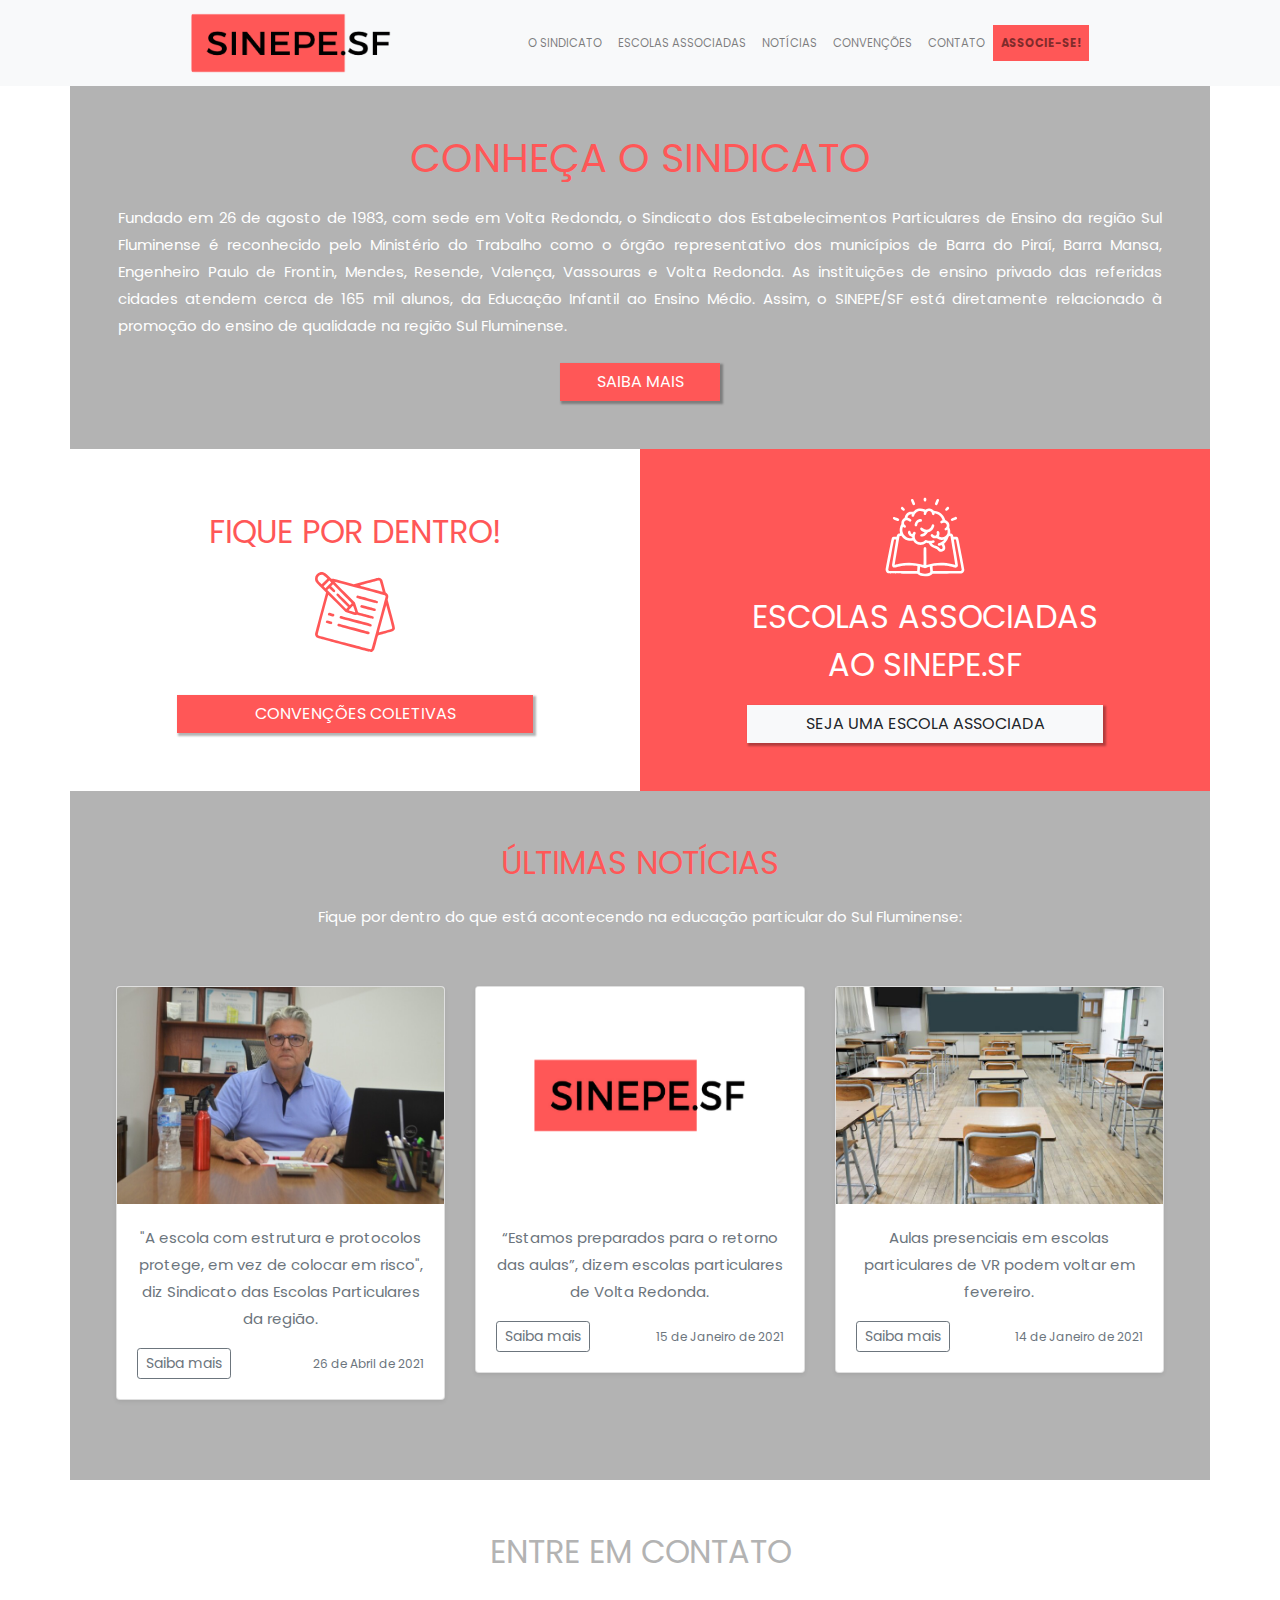
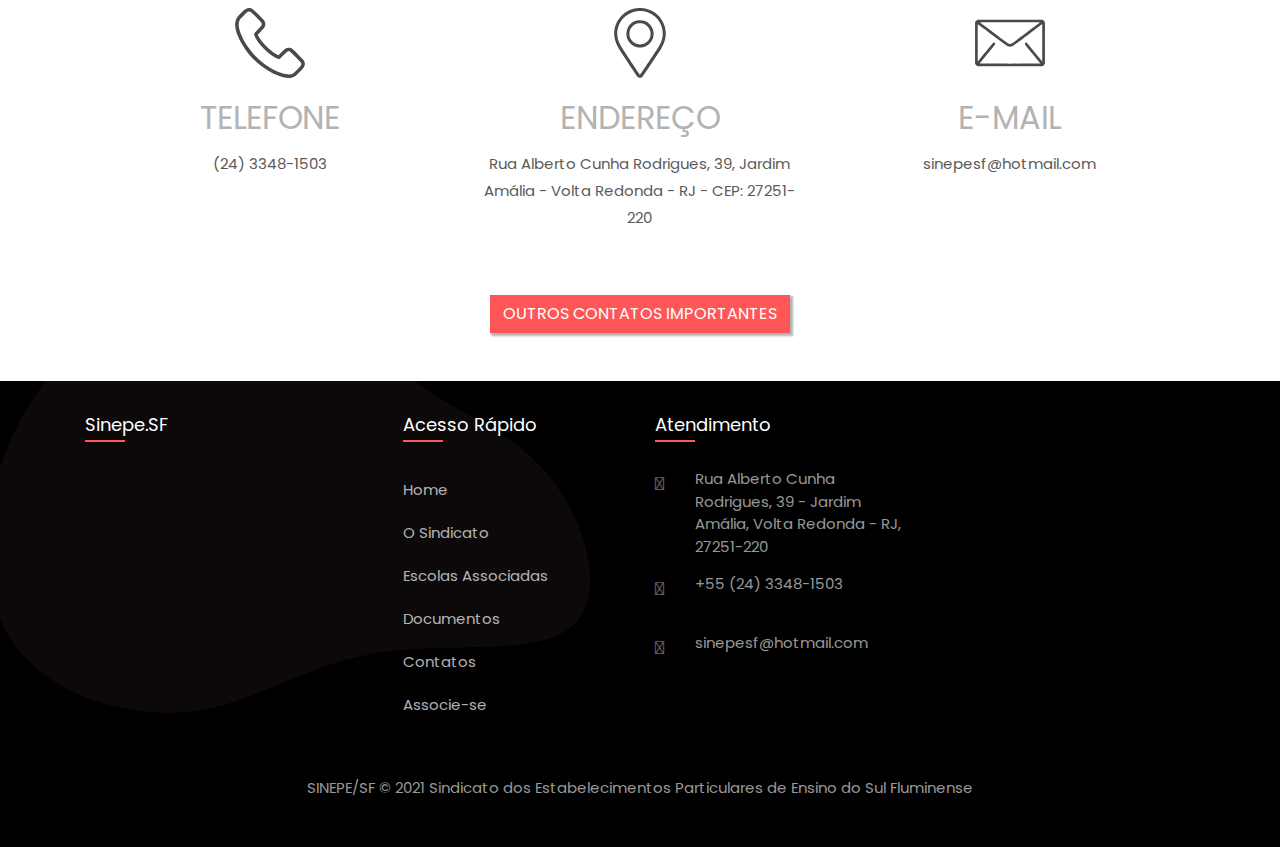
<file: index.html>
<!doctype html>
<html lang="pt-br">
  <head>
  	  	<title>SINEPE/SF</title>
    <meta charset="utf-8">
    <meta name="viewport" content="width=device-width, initial-scale=1">
    <meta name="description" content="O Sindicato das Escolas Particulares do Sul Fluminense é reconhecido como o orgão representativo de mais de 35 estabelecimentos de ensino privado de 7 municípios do Sul do Estado do Rio de Janeiro.">
    <meta name="keywords" content="educação, escolas, SINEPE, sinepe, Sinepe, SINEPE.SF, sinepe.sf, Sinepe.SF, ensino, educação infantil, ensino fundamental">
    <meta name="author" content="Caio Cesar R Luciano">

    <link href="https://fonts.googleapis.com/css?family=Poppins:300,400,500,600,700,800,900" rel="stylesheet">
	
    <link rel="canonical" href="http://sinepesf.org.br/">

      
    <style>
        .bd-placeholder-img {
            font-size: 1.125rem;
            text-anchor: middle;
            -webkit-user-select: none;
            -moz-user-select: none;
            user-select: none;
        }

        @media (min-width: 768px) {
            .bd-placeholder-img-lg {
                font-size: 3.5rem;
            }
        }
    </style>
    <!-- Bootstrap core CSS -->
    <link href="css/bootstrap.min.css" rel="stylesheet">  
      
    <link rel="stylesheet" href="css/ionicons.min.css">
    <link rel="stylesheet" href="css/style.css">
    <link href="css/custom-css/carousel.css" rel="stylesheet">
    <link href="css/custom-css/home.css" rel="stylesheet">
    <link href="css/custom-css/footer_custom.css" rel="stylesheet">
    <meta name="google-site-verification" content="BMSPm5kk-Na5gK4h_Qe-4QIUGyAS0gN2aYkPuoqolfs" />
</head>

<body>

   <header>
        
            <nav class="navbar navbar-expand-xl navbar-light bg-light fixed-top">
              <div class="container-fluid">
                <a class="w-25 fs-2 px-5 navbar-brand" href="index.html"><img src="images/SI%20NE%20P.png" class="rounded float-start" alt="..."height="60" width="200"></a>
                <button class="navbar-toggler" type="button" data-bs-toggle="collapse" data-bs-target="#navbarNav" aria-controls="navbarNav" aria-expanded="false" aria-label="Toggle navigation">
                  <span class="navbar-toggler-icon"></span>
                </button>
                <div class="px-5 justify-content-end collapse navbar-collapse" id="navbarNav">
                  <ul class="navbar-nav">
                    <li class="nav-item">
                      <a class="nav-link" aria-current="page" href="o_sindicato.html">O sindicato</a>
                    </li>
                    <li class="nav-item">
                      <a class="nav-link" href="esc_associadas.html">Escolas Associadas</a>
                    </li>
                    <li class="nav-item">
                      <a class="nav-link" href="noticias.html">Notícias</a>
                    </li>
                    <li class="nav-item">
                      <a class="nav-link" href="downloads.html">Convenções</a>
                    </li>
                    <li class="nav-item">
                      <a class="nav-link" href="contatos.html">Contato</a>
                    </li>
                    <li class="nav-item">
                      <a id="button_associe-se" class="nav-link" href="https://forms.gle/aj1Wr51rXu9fs8bh8">Associe-se!</a>
                    </li>
                  </ul>
                </div>
              </div>
            </nav>
       
    </header>

    <main>
        
        <section class="cont">
            <div class="py-5 text-center container conheca">
                <div class="row">
                    <div class="px-5 col align-self-center">
                        <h1>Conheça o sindicato</h1>
                        <p class="py-2">Fundado em 26 de agosto de 1983, com sede em Volta Redonda, o Sindicato dos Estabelecimentos Particulares de Ensino da região Sul Fluminense é reconhecido pelo Ministério do Trabalho como o órgão representativo dos municípios de Barra do Piraí, Barra Mansa, Engenheiro Paulo de Frontin, Mendes, Resende, Valença, Vassouras e Volta Redonda. As instituições de ensino privado das referidas cidades atendem cerca de 165 mil alunos, da Educação Infantil ao Ensino Médio. Assim, o SINEPE/SF está diretamente relacionado à promoção do ensino de qualidade na região Sul Fluminense.</p>
                        <a href="o_sindicato.html"><button type="button" class="d-grid gap-2 col-sm-3 col-5 mx-auto button btn btn-light" id="botao_conheca">Saiba mais</button></a>
                    </div>
                </div>
            </div>
        </section>
        
        <section>
            <div class="container">
                <div class="row justify-content-center">
                    <div class="px-5 py-5 text-center fique_por_dentro col align-self-center">
                        <h2>Fique por dentro!</h2>
                        <p></p>
                        <div class="row gx-1">
                            <div class="col">
                                <a href="downloads.html"><img src="images/notes.svg" height="80" width="80"></a>
                            </div>
                        </div>
                        <br>
                        <p></p>
                        <a href="downloads.html"><button type="button" class="d-grid gap-2 col-sm-9 col-9 mx-auto button btn btn-light" id="botao_convencoes">Convenções Coletivas</button></a>
                    </div>
                    <div class="px-5 py-5 text-center esc_associadas col align-self-center text-center">
                        <img src="images/book.svg" height="80" width="80">
                        <p></p>
                        <h2 class="px-5">Escolas associadas ao Sinepe.SF</h2>
                        <p></p>
                        <a href="https://forms.gle/aj1Wr51rXu9fs8bh8"><button type="button" class="d-grid gap-2 col-sm-9 col-9 mx-auto button btn btn-light" id="botao_seja_assossiado">Seja uma escola associada</button></a>
                    </div>
                </div>
            </div>
        </section>
            
        <section class="noticias">
           
            <div class="container ult_noticias album py-5">
                
                <div class="row">
                    <div class="text-center col align-self-center">
                        <h2>Últimas notícias</h2>
                        <p class="py-2">Fique por dentro do que está acontecendo na educação particular do Sul Fluminense:</p>
                    </div>
                </div>
                <div class="py-4 container">

                  <div class="px-3 row row-cols-1 row-cols-sm-2 row-cols-md-3 g-3">
                    <div class="py-2 col-md-4">
                  <div class="card shadow-sm">
                    <img class="card-img-top" src="images/noticias/noticia_08_escola_com_estrutura.jpeg" wight="389" height="217">
            
                    <div class="card-body">
                      <p class="text-center card-text" style="color: #6c757d">"A escola com estrutura e
                        protocolos protege, em vez de
                        colocar em risco", diz Sindicato das
                        Escolas Particulares da região.</p>
                      <div class="d-flex justify-content-between align-items-center">
                        <div class="btn-group">
                            <a href="https://diariodovale.com.br/cidade/a-escola-com-estrutura-e-protocolos-protege-em-vez-de-colocar-em-risco-diz-sindicato-das-escolas-particulares-da-regiao/"  target="_blank"><button type="button" class="btn btn-sm btn-outline-secondary">Saiba mais</button></a>
                          
                        </div>
                        <small class="text-muted">26 de Abril de 2021</small>
                      </div>
                    </div>
                  </div>
                </div>
                     <div class="py-2 col-md-4">
                  <div class="card shadow-sm">
                    <img class="card-img-top" src="images/thumbnail%20not%C3%ADcias%20SINEPE.png" wight="389" height="217">

                    <div class="card-body">
                      <p class="text-center card-text" style="color: #6c757d">“Estamos preparados para o retorno das aulas”, dizem escolas particulares de Volta Redonda.</p>
                      <div class="d-flex justify-content-between align-items-center">
                        <div class="btn-group">
                          <a href="https://tribunasf.com.br/estamos-preparados-para-o-retorno-das-aulas-dizem-escolas-particulares-de-vr/" target="_blank"><button type="button" class="btn btn-sm btn-outline-secondary">Saiba mais</button></a>
                        </div>
                        <small class="text-muted">15 de Janeiro de 2021</small>
                      </div>
                    </div>
                  </div>
                </div>
                    <div class="py-2 col-md-4">
                  <div class="card shadow-sm">
                     <img class="selected" src="images/noticias/noticia_06_aulas_presenciais.jpg" wight="389" height="217">

                    <div class="card-body">
                      <p class="text-center card-text" style="color: #6c757d">Aulas presenciais em escolas particulares de VR podem voltar em fevereiro.</p>
                      <div class="d-flex justify-content-between align-items-center">
                        <div class="btn-group">
                            <a href="https://www.informacidade.com.br/aulas-presenciais-em-escolas-particulares-de-vr-podem-voltar-em-fevereiro-2/"  target="_blank"><button type="button" class="btn btn-sm btn-outline-secondary">Saiba mais</button></a>
                        </div>
                        <small class="text-muted">14 de Janeiro de 2021</small>
                      </div>
                    </div>
                  </div>
                </div>
                </div>     
            </div>
                
            </div>
        </section>
        
        <section class="py-5 text-center contato container">
            <div>
                <div class="row">
                    <div class="col align-self-center">
                        <a name="contato">
                            <h2>Entre em contato</h2></a>
                    </div>
                </div>
            </div>
           <div class="container marketing">

    <!-- Three columns of text below the carousel -->
            <div class="py-4 contato row">
              <div class="col-lg-4">
                <img src="images/telephone.svg" height="70" width="70">
                <p></p>
                <h2>Telefone</h2>
                <p>(24) 3348-1503</p>
              </div><!-- /.col-lg-4 -->
              <div class="col-lg-4">
               <img src="images/pin.svg" height="70" width="70">
                  <p></p>
                <h2>Endereço</h2>
                <a href="https://goo.gl/maps/GYWwFY2nDdS2Eq5w6" style="color: #5a5a5a"><p>Rua Alberto Cunha Rodrigues, 39, Jardim Amália - Volta Redonda - RJ - CEP: 27251-220</p></a>
              </div><!-- /.col-lg-4 -->
              <div class="col-lg-4">
                <img src="images/mail.svg" height="70" width="70">
                  <p></p>
                <h2>E-mail</h2>
                <a href="mailto:sinepesf@hotmail.com" style="color: #5a5a5a"><p>sinepesf@hotmail.com</p></a>
              </div><!-- /.col-lg-4 -->
            </div><!-- /.row -->
            </div>

            <div class="button_others container">
                <div class="row">
                    <div class="d-grid gap-2 col-sm-6 col-8 mx-auto">
                         <a href="contatos.html"><button type="button" class="btn btn-danger" id="botao_outros_contatos">Outros contatos importantes</button></a>
                    </div>
                </div>
            </div>  
        </section>
        
    </main>
	<footer class="footer-01">
			<div class="container">
				<div class="row">
					<div class="col-md-6 col-lg-3 mb-4 mb-md-0">
						<h2 class="footer-heading">Sinepe.SF</h2>
					</div>
					
					<div class="col-md-6 col-lg-3 pl-lg-5 mb-4 mb-md-0">
						<h2 class="footer-heading">Acesso Rápido</h2>
						<ul class="list-unstyled">
                            <li><a href="index.html" class="py-2 d-block">Home</a></li>
                            <li><a href="o_sindicato.html" class="py-2 d-block">O Sindicato</a></li>
                            <li><a href="esc_associadas.html" class="py-2 d-block">Escolas Associadas</a></li>
                            <li><a href="downloads.html" class="py-2 d-block">Documentos</a></li>
                            <li><a href="contatos.html" class="py-2 d-block">Contatos</a></li>
                            <li><a href="associe-se.html" class="py-2 d-block">Associe-se</a></li>
                        </ul>
					</div>
					<div class="col-md-6 col-lg-3 mb-4 mb-md-0">
						<h2 class="footer-heading">Atendimento</h2>
				    <div class="block-23 mb-3">
                    <ul>
                        <li><span class="icon ion-ios-pin"></span><span class="text">Rua Alberto Cunha Rodrigues, 39 - Jardim Amália, Volta Redonda - RJ, 27251-220</span></li>
                        <li><a href="#"><span class="icon ion-ios-call"></span><span class="text">+55 (24) 3348-1503</span></a></li>
                        <li><span class="icon ion-ios-send"></span><span class="text">sinepesf@hotmail.com</span></li>
                    </ul>
                    </div>
					</div>
				</div>
                <div class="row mt-5">
                    <div class="col-md-12 text-center">

                        <p class="copyright"><!-- Link back to Colorlib can't be removed. Template is licensed under CC BY 3.0. -->
                        SINEPE/SF © 2021 Sindicato dos Estabelecimentos Particulares de Ensino do Sul
                        Fluminense
                        <!-- Link back to Colorlib can't be removed. Template is licensed under CC BY 3.0. --></p>
                    </div>
            </div>
        </div>
    </footer>
		

    <script src="js/bootstrap.bundle.min.js"></script>
  </body>
</html>
</file>
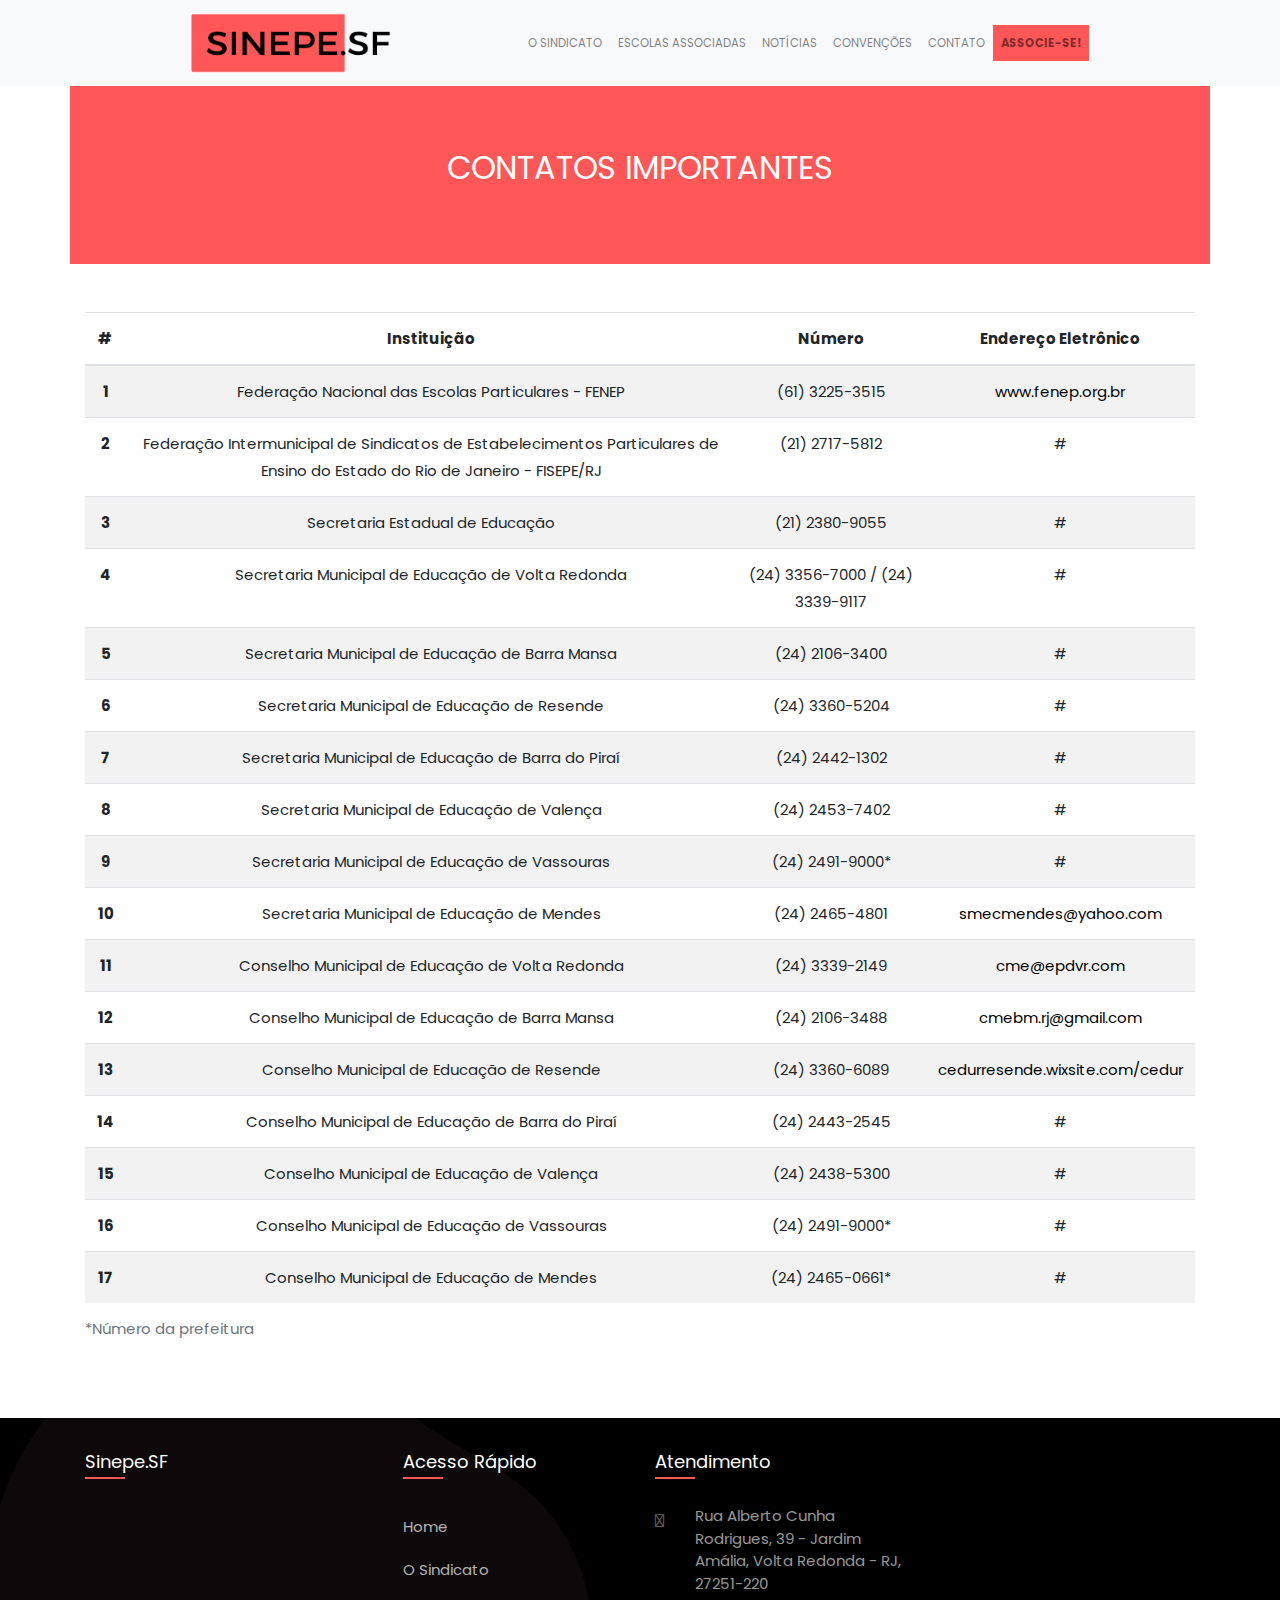
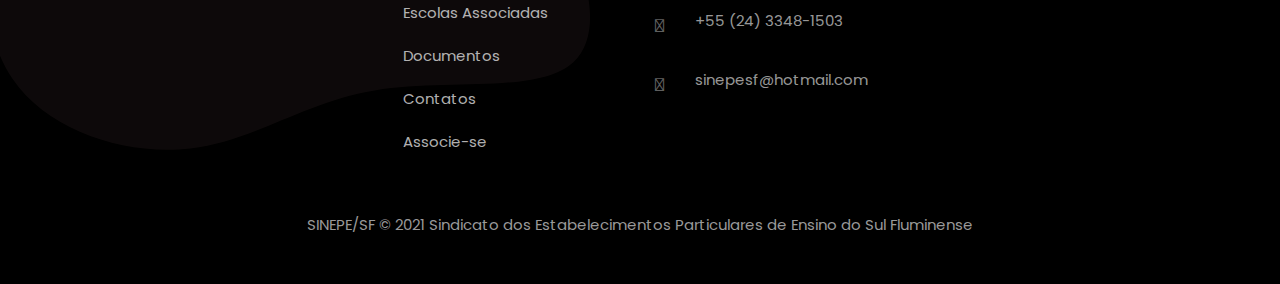
<file: contatos.html>
<!doctype html>
<html lang="en">
  <head>
  	<title>SINEPE/SF - Contatos</title>
    <meta charset="utf-8">
    <meta name="viewport" content="width=device-width, initial-scale=1">
    <meta name="description" content="O Sindicato das Escolas Particulares do Sul Fluminense é reconhecido como o orgão representativo de mais de 35 estabelecimentos de ensino privado de 7 municípios do Sul do Estado do Rio de Janeiro.">
    <meta name="keywords" content="educação, escolas, SINEPE, sinepe, Sinepe, SINEPE.SF, sinepe.sf, Sinepe.SF, ensino, educação infantil, ensino fundamental">
    <meta name="author" content="Caio Cesar R Luciano">

    <link href="https://fonts.googleapis.com/css?family=Poppins:300,400,500,600,700,800,900" rel="stylesheet">
	
    <link rel="canonical" href="http://sinepesf.org.br/">
      
    <style>
        .bd-placeholder-img {
            font-size: 1.125rem;
            text-anchor: middle;
            -webkit-user-select: none;
            -moz-user-select: none;
            user-select: none;
        }

        @media (min-width: 768px) {
            .bd-placeholder-img-lg {
                font-size: 3.5rem;
            }
        }
    </style>
    <!-- Bootstrap core CSS -->
    <link href="css/bootstrap.min.css" rel="stylesheet">  
      
    <link rel="stylesheet" href="css/ionicons.min.css">
    <link rel="stylesheet" href="css/style.css">
    <link href="css/custom-css/carousel.css" rel="stylesheet">
    <link href="css/custom-css/contatos.css" rel="stylesheet">
</head>

<body>

   <header>
        
            <nav class="navbar navbar-expand-xl navbar-light bg-light fixed-top">
              <div class="container-fluid">
                <a class="w-25 fs-2 px-5 navbar-brand" href="index.html"><img src="images/SI%20NE%20P.png" class="rounded float-start" alt="..."height="60" width="200"></a>
                <button class="navbar-toggler" type="button" data-bs-toggle="collapse" data-bs-target="#navbarNav" aria-controls="navbarNav" aria-expanded="false" aria-label="Toggle navigation">
                  <span class="navbar-toggler-icon"></span>
                </button>
                <div class="px-5 justify-content-end collapse navbar-collapse" id="navbarNav">
                  <ul class="navbar-nav">
                    <li class="nav-item">
                      <a class="nav-link" aria-current="page" href="o_sindicato.html">O sindicato</a>
                    </li>
                    <li class="nav-item">
                      <a class="nav-link" href="esc_associadas.html">Escolas Associadas</a>
                    </li>
                    <li class="nav-item">
                      <a class="nav-link" href="noticias.html">Notícias</a>
                    </li>
                    <li class="nav-item">
                      <a class="nav-link" href="downloads.html">Convenções</a>
                    </li>
                    <li class="nav-item">
                      <a class="nav-link" href="contatos.html">Contato</a>
                    </li>
                    <li class="nav-item">
                      <a id="button_associe-se" class="nav-link" href="https://forms.gle/aj1Wr51rXu9fs8bh8">Associe-se!</a>
                    </li>
                  </ul>
                </div>
              </div>
            </nav>
       
    </header>

    <main>
        <section class="cont">
            <div class="py-5 text-center contatos_importantes container">
                <div class="row">
                    <div class="col align-self-center">
                        <h2 class="py-3">Contatos Importantes</h2>
                    </div>
                </div>
            </div>
        </section>
        
        <section class="body_contatos">
            <div class="py-5 text-center info_contatos container">
                <div class="row">
                    <div class="col align-self-center table-responsive">
                        <table class="table table-striped table-hover">
                            <caption>*Número da prefeitura</caption>
                          <thead>
                            <tr>
                              <th scope="col">#</th>
                              <th scope="col">Instituição</th>
                              <th scope="col">Número</th>
                              <th scope="col">Endereço Eletrônico</th>
                            </tr>
                          </thead>
                          <tbody>
                            <tr>
                              <th scope="row">1</th>
                              <td>Federação Nacional das Escolas Particulares - FENEP</td>
                              <td>(61) 3225-3515</td>
                                <td><a href="https://www.fenep.org.br/" style="color: black">www.fenep.org.br</a></td>
                            </tr>
                            <tr>
                              <th scope="row">2</th>
                              <td>Federação Intermunicipal de Sindicatos de Estabelecimentos Particulares de Ensino do Estado do Rio de Janeiro - FISEPE/RJ</td>
                              <td>(21) 2717-5812</td>
                              <td>#</td>
                            </tr>
                            <tr>
                                <th scope="row">3</th>
                                <td>Secretaria Estadual de Educação</td>
                                <td>(21) 2380-9055</td>
                                <td>#</td>
                            </tr>
                              <tr>
                                <th scope="row">4</th>
                                <td>Secretaria Municipal de Educação de Volta Redonda</td>
                                <td>(24) 3356-7000 / (24) 3339-9117</td>
                                <td>#</td>
                            </tr>
                              <tr>
                                <th scope="row">5</th>
                                <td>Secretaria Municipal de Educação de Barra Mansa</td>
                                <td>(24) 2106-3400</td>
                                <td>#</td>
                            </tr>
                              <tr>
                                <th scope="row">6</th>
                                <td>Secretaria Municipal de Educação de Resende</td>
                                <td>(24) 3360-5204</td>
                                <td>#</td>
                            </tr>
                              <tr>
                                <th scope="row">7</th>
                                <td>Secretaria Municipal de Educação de Barra do Piraí</td>
                                <td>(24) 2442-1302</td>
                                <td>#</td>
                            </tr>
                              <tr>
                                <th scope="row">8</th>
                                <td>Secretaria Municipal de Educação de Valença</td>
                                <td>(24) 2453-7402</td>
                                <td>#</td>
                            </tr>
                              <tr>
                                <th scope="row">9</th>
                                <td>Secretaria Municipal de Educação de Vassouras</td>
                                <td>(24) 2491-9000*</td>
                                <td>#</td>
                            </tr>
                              <tr>
                                <th scope="row">10</th>
                                <td>Secretaria Municipal de Educação de Mendes</td>
                                <td>(24) 2465-4801</td>
                                <td><a href="mailto:smecmendes@yahoo.com" style="color: black">smecmendes@yahoo.com</a></td>
                            </tr>
                              <tr>
                                <th scope="row">11</th>
                                <td>Conselho Municipal de Educação de Volta Redonda</td>
                                <td>(24) 3339-2149</td>
                                <td><a href="mailto:cme@epdvr.com" style="color: black">cme@epdvr.com</a></td>
                            </tr>
                              <tr>
                                <th scope="row">12</th>
                                <td>Conselho Municipal de Educação de Barra Mansa</td>
                                <td>(24) 2106-3488</td>
                                <td><a href="mailto:cmebm.rj@gmail.com" style="color: black">cmebm.rj@gmail.com</a></td>
                            </tr>
                              <tr>
                                <th scope="row">13</th>
                                <td>Conselho Municipal de Educação de Resende</td>
                                <td>(24) 3360-6089</td>
                                  <td><a href="https://cedurresende.wixsite.com/cedur" style="color: black">cedurresende.wixsite.com/cedur</a></td>
                            </tr>
                              <tr>
                                <th scope="row">14</th>
                                <td>Conselho Municipal de Educação de Barra do Piraí</td>
                                <td>(24) 2443-2545</td>
                                <td>#</td>
                            </tr>
                              <tr>
                                <th scope="row">15</th>
                                <td>Conselho Municipal de Educação de Valença</td>
                                <td>(24) 2438-5300</td>
                                <td>#</td>
                            </tr>
                              <tr>
                                <th scope="row">16</th>
                                <td>Conselho Municipal de Educação de Vassouras</td>
                                <td>(24) 2491-9000*</td>
                                <td>#</td>
                            </tr>
                              <tr>
                                <th scope="row">17</th>
                                <td>Conselho Municipal de Educação de Mendes</td>
                                <td>(24) 2465-0661*</td>
                                <td>#</td>
                            </tr>
                          </tbody>
                        </table>
                    </div>
                </div>
            </div>
        </section>
    </main>
        
        
	<footer class="footer-01">
			<div class="container">
				<div class="row">
					<div class="col-md-6 col-lg-3 mb-4 mb-md-0">
						<h2 class="footer-heading">Sinepe.SF</h2>
					</div>
					
					<div class="col-md-6 col-lg-3 pl-lg-5 mb-4 mb-md-0">
						<h2 class="footer-heading">Acesso Rápido</h2>
						<ul class="list-unstyled">
                            <li><a href="index.html" class="py-2 d-block">Home</a></li>
                            <li><a href="o_sindicato.html" class="py-2 d-block">O Sindicato</a></li>
                            <li><a href="esc_associadas.html" class="py-2 d-block">Escolas Associadas</a></li>
                            <li><a href="downloads.html" class="py-2 d-block">Documentos</a></li>
                            <li><a href="contatos.html" class="py-2 d-block">Contatos</a></li>
                            <li><a href="associe-se.html" class="py-2 d-block">Associe-se</a></li>
                        </ul>
					</div>
					<div class="col-md-6 col-lg-3 mb-4 mb-md-0">
						<h2 class="footer-heading">Atendimento</h2>
				    <div class="block-23 mb-3">
                    <ul>
                        <li><span class="icon ion-ios-pin"></span><span class="text">Rua Alberto Cunha Rodrigues, 39 - Jardim Amália, Volta Redonda - RJ, 27251-220</span></li>
                        <li><a href="#"><span class="icon ion-ios-call"></span><span class="text">+55 (24) 3348-1503</span></a></li>
                        <li><span class="icon ion-ios-send"></span><span class="text">sinepesf@hotmail.com</span></li>
                    </ul>
                    </div>
					</div>
				</div>
                <div class="row mt-5">
                    <div class="col-md-12 text-center">

                        <p class="copyright"><!-- Link back to Colorlib can't be removed. Template is licensed under CC BY 3.0. -->
                        SINEPE/SF © 2021 Sindicato dos Estabelecimentos Particulares de Ensino do Sul
                        Fluminense
                        <!-- Link back to Colorlib can't be removed. Template is licensed under CC BY 3.0. --></p>
                    </div>
            </div>
        </div>
    </footer>
		

    <script src="js/bootstrap.bundle.min.js"></script>
  </body>
</html>
</file>
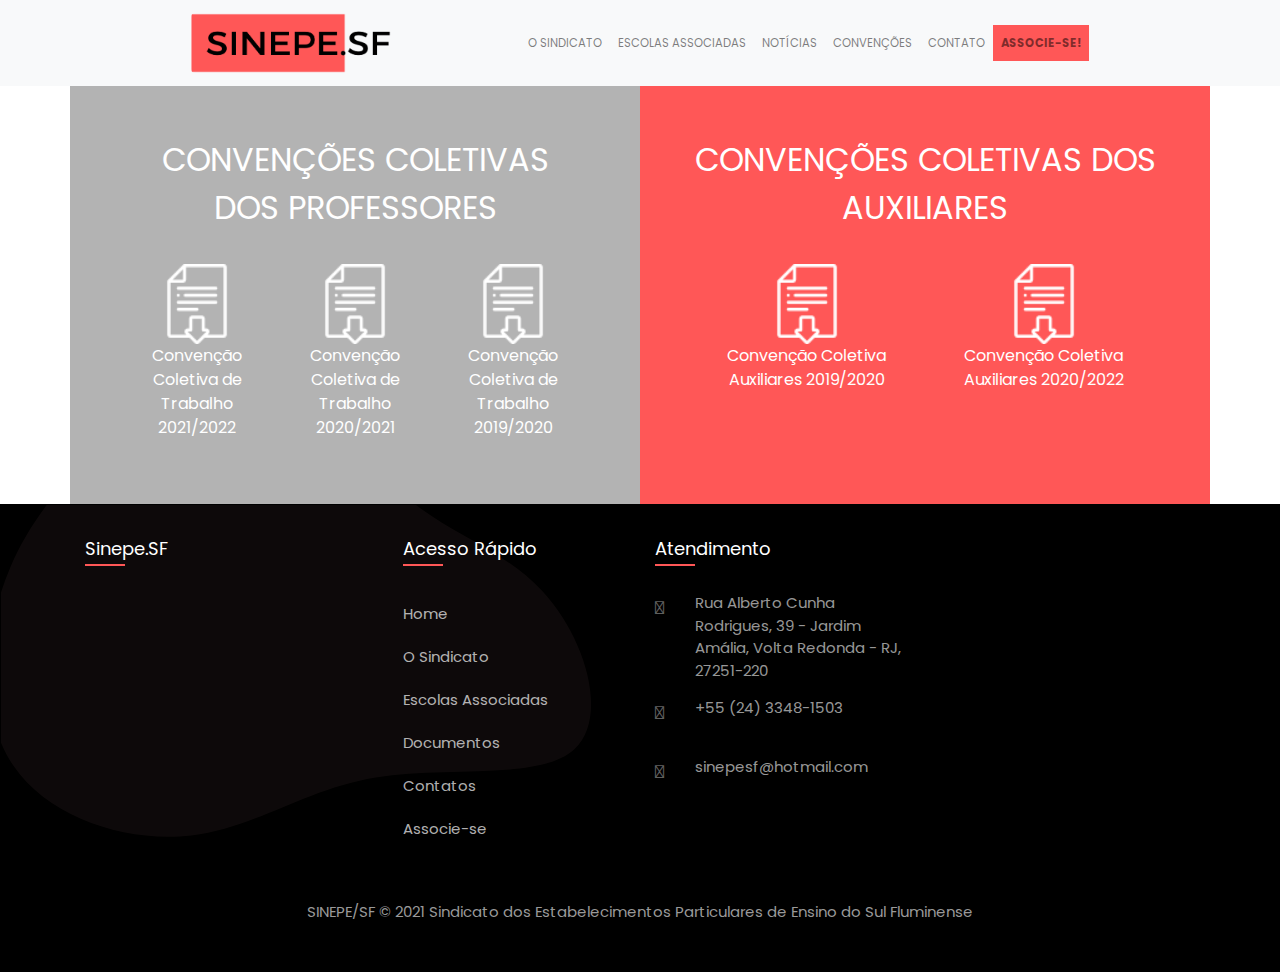
<file: downloads.html>
<!doctype html>
<html lang="pt-br">
  <head>
  	<title>SINEPE/SF - Documentos</title>
    <meta charset="utf-8">
    <meta name="viewport" content="width=device-width, initial-scale=1">
    <meta name="description" content="O Sindicato das Escolas Particulares do Sul Fluminense é reconhecido como o orgão representativo de mais de 35 estabelecimentos de ensino privado de 7 municípios do Sul do Estado do Rio de Janeiro.">
    <meta name="keywords" content="educação, escolas, SINEPE, sinepe, Sinepe, SINEPE.SF, sinepe.sf, Sinepe.SF, ensino, educação infantil, ensino fundamental">
    <meta name="author" content="Caio Cesar R Luciano">

    <link href="https://fonts.googleapis.com/css?family=Poppins:300,400,500,600,700,800,900" rel="stylesheet">
	
    <link rel="canonical" href="http://sinepesf.org.br/">
    <style>
        .bd-placeholder-img {
            font-size: 1.125rem;
            text-anchor: middle;
            -webkit-user-select: none;
            -moz-user-select: none;
            user-select: none;
        }

        @media (min-width: 768px) {
            .bd-placeholder-img-lg {
                font-size: 3.5rem;
            }
        }
    </style>
    <!-- Bootstrap core CSS -->
    <link href="css/bootstrap.min.css" rel="stylesheet">  
      
    <link rel="stylesheet" href="css/ionicons.min.css">
    <link rel="stylesheet" href="css/style.css">
    <link href="css/custom-css/carousel.css" rel="stylesheet">
    <link href="css/custom-css/downloads.css" rel="stylesheet">
    <link href="css/custom-css/footer_custom.css" rel="stylesheet">
</head>

<body>

    <header>
        
            <nav class="navbar navbar-expand-xl navbar-light bg-light fixed-top">
              <div class="container-fluid">
                <a class="w-25 fs-2 px-5 navbar-brand" href="index.html"><img src="images/SI%20NE%20P.png" class="rounded float-start" alt="..."height="60" width="200"></a>
                <button class="navbar-toggler" type="button" data-bs-toggle="collapse" data-bs-target="#navbarNav" aria-controls="navbarNav" aria-expanded="false" aria-label="Toggle navigation">
                  <span class="navbar-toggler-icon"></span>
                </button>
                <div class="px-5 justify-content-end collapse navbar-collapse" id="navbarNav">
                  <ul class="navbar-nav">
                    <li class="nav-item">
                      <a class="nav-link" aria-current="page" href="o_sindicato.html">O sindicato</a>
                    </li>
                    <li class="nav-item">
                      <a class="nav-link" href="esc_associadas.html">Escolas Associadas</a>
                    </li>
                    <li class="nav-item">
                      <a class="nav-link" href="noticias.html">Notícias</a>
                    </li>
                    <li class="nav-item">
                      <a class="nav-link" href="downloads.html">Convenções</a>
                    </li>
                    <li class="nav-item">
                      <a class="nav-link" href="contatos.html">Contato</a>
                    </li>
                    <li class="nav-item">
                      <a id="button_associe-se" class="nav-link" href="https://forms.gle/aj1Wr51rXu9fs8bh8">Associe-se!</a>
                    </li>
                  </ul>
                </div>
              </div>
            </nav>
       
    </header>

    <main>
        <section>
            <div class="fundo container">
                <div class="row">
                    <div class="py-5 text-center coluna_01 col">
                        <h2 class="py-2 px-5">Convenções Coletivas dos Professores</h2>
                            <p></p>
                            <div class="py-2 px-5 row gx-1">
                            <div class="col">
                                <a href="download/CONVEN%C3%87%C3%83O%20COLETIVA%20SINPRO%20e%20SINEPE%202021-2022.pdf" download target="_blank"><img src="images/download-file.png"  height="80" width="80">
                                <h3>Convenção Coletiva de Trabalho 2021/2022</h3></a>
                            </div>
                            <div class="col">
                                <a href="download/CONVEN%C3%87%C3%83O%20COLETIVA%20SINPRO%20e%20SINEPE%202020-2021.pdf" download="convenções coletivas de trabalho 2020/2021" target="_blank"><img src="images/download-file.png" height="80" width="80">
                                <h3>Convenção Coletiva de Trabalho 2020/2021</h3></a>
                            </div>
                     
                            <div class="col">
                                <a href="download/CONVEN%C3%87%C3%83O%20COLETIVA%20SINPRO-SINEPE%2020192020.pdf" download target="_blank"><img src="images/download-file.png" height="80" width="80">
                                <h3>Convenção Coletiva de Trabalho 2019/2020</h3></a>
                            </div>
                            </div>
                    </div>
                    <div class="py-5 text-center coluna_02 col">
                        <h2 class="py-2">Convenções coletivas dos Auxiliares</h2>
                        <p></p>
                        <div class="py-2 px-5 row gx-1">
                            <div class="col">
                                <a href="download/CONVEN%C3%87%C3%83O%20COLETIVA%20AUXILIARES%202019-2020.pdf" download target="_blank"><img src="images/download-file.png"  height="80" width="80">
                                <h3>Convenção Coletiva Auxiliares 2019/2020</h3></a>
                            </div>
                            <div class="col">
                                <a href="download/CCT-SulFluminense-2020-2022-datado.pdf" download target="_blank"><img src="images/download-file.png"  height="80" width="80">
                                <h3>Convenção Coletiva Auxiliares 2020/2022</h3></a>
                            </div>
                        </div>
                    </div>
            </div>
        </div>
    </section>        
</main>
    
   <footer class="footer-01">
			<div class="container">
				<div class="row">
					<div class="col-md-6 col-lg-3 mb-4 mb-md-0">
						<h2 class="footer-heading">Sinepe.SF</h2>
					</div>
					
					<div class="col-md-6 col-lg-3 pl-lg-5 mb-4 mb-md-0">
						<h2 class="footer-heading">Acesso Rápido</h2>
						<ul class="list-unstyled">
                            <li><a href="index.html" class="py-2 d-block">Home</a></li>
                            <li><a href="o_sindicato.html" class="py-2 d-block">O Sindicato</a></li>
                            <li><a href="esc_associadas.html" class="py-2 d-block">Escolas Associadas</a></li>
                            <li><a href="downloads.html" class="py-2 d-block">Documentos</a></li>
                            <li><a href="contatos.html" class="py-2 d-block">Contatos</a></li>
                            <li><a href="associe-se.html" class="py-2 d-block">Associe-se</a></li>
                        </ul>
					</div>
					<div class="col-md-6 col-lg-3 mb-4 mb-md-0">
						<h2 class="footer-heading">Atendimento</h2>
				    <div class="block-23 mb-3">
                    <ul>
                        <li><span class="icon ion-ios-pin"></span><span class="text">Rua Alberto Cunha Rodrigues, 39 - Jardim Amália, Volta Redonda - RJ, 27251-220</span></li>
                        <li><a href="#"><span class="icon ion-ios-call"></span><span class="text">+55 (24) 3348-1503</span></a></li>
                        <li><span class="icon ion-ios-send"></span><span class="text">sinepesf@hotmail.com</span></li>
                    </ul>
                    </div>
					</div>
				</div>
                <div class="row mt-5">
                    <div class="col-md-12 text-center">

                        <p class="copyright"><!-- Link back to Colorlib can't be removed. Template is licensed under CC BY 3.0. -->
                        SINEPE/SF © 2021 Sindicato dos Estabelecimentos Particulares de Ensino do Sul
                        Fluminense
                        <!-- Link back to Colorlib can't be removed. Template is licensed under CC BY 3.0. --></p>
                    </div>
            </div>
        </div>
    </footer>

    <script src="js/bootstrap.bundle.min.js"></script>

</body>

</html>
</file>
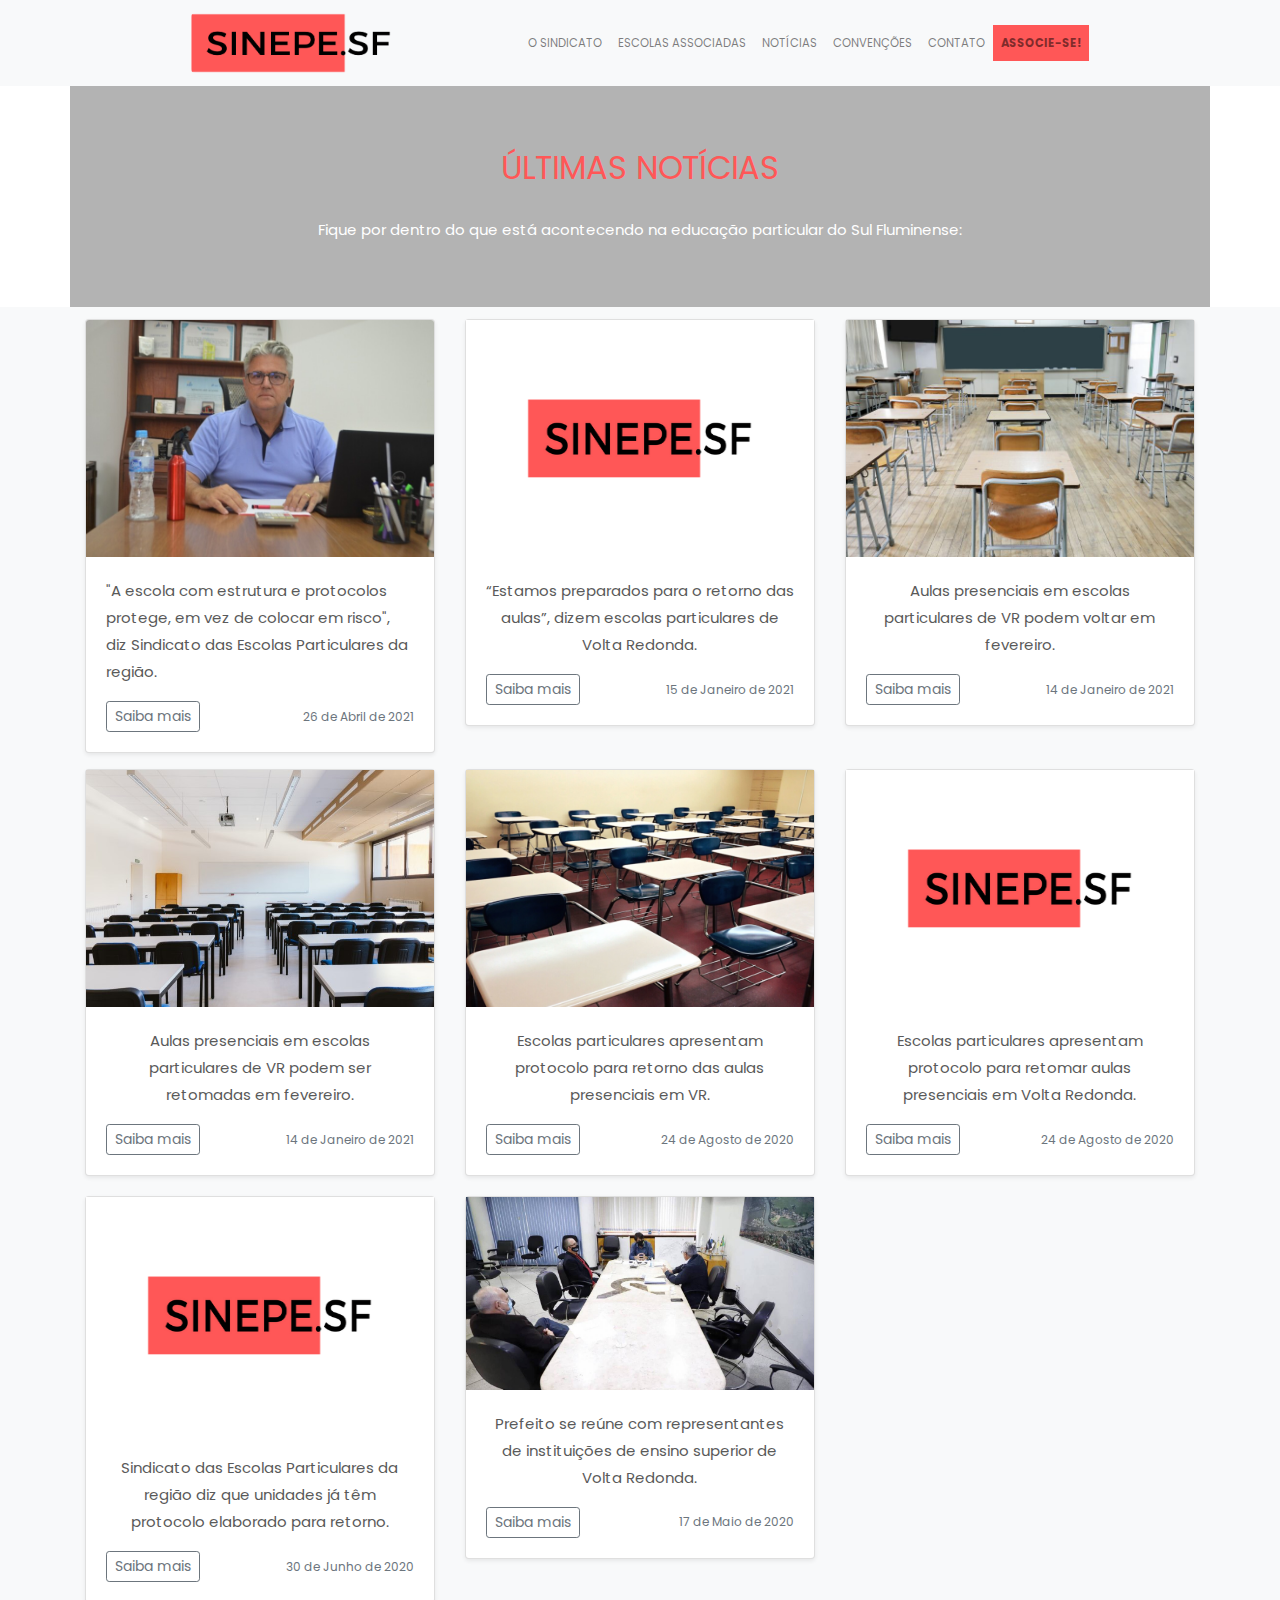
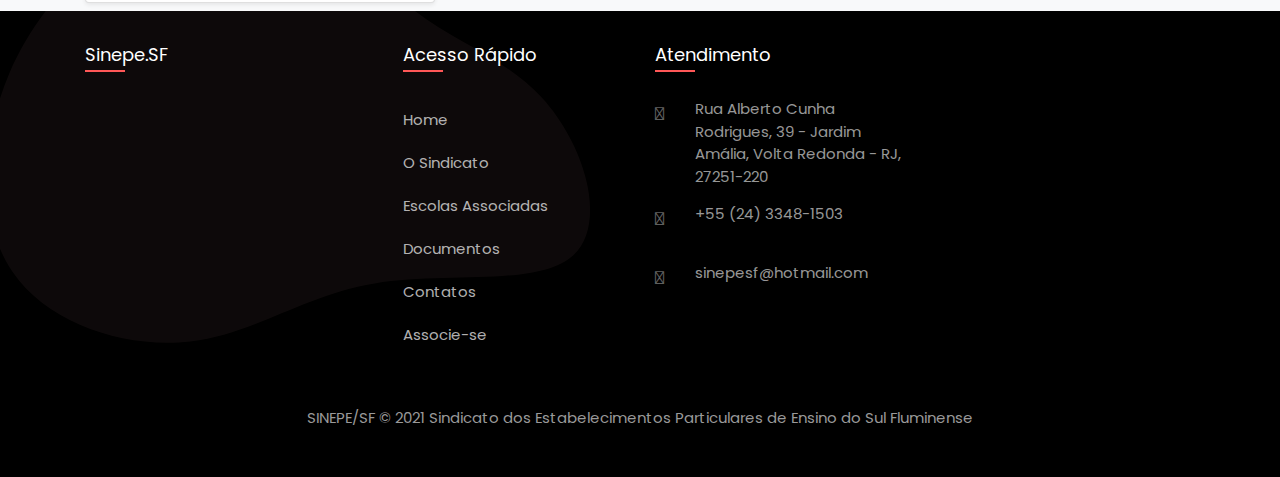
<file: noticias.html>
<!doctype html>
<html lang="en">
  <head>
  	<title>SINEPE/SF - Notícias</title>
    <meta charset="utf-8">
    <meta name="viewport" content="width=device-width, initial-scale=1">
    <meta name="description" content="O Sindicato das Escolas Particulares do Sul Fluminense é reconhecido como o orgão representativo de mais de 35 estabelecimentos de ensino privado de 7 municípios do Sul do Estado do Rio de Janeiro.">
    <meta name="keywords" content="educação, escolas, SINEPE, sinepe, Sinepe, SINEPE.SF, sinepe.sf, Sinepe.SF, ensino, educação infantil, ensino fundamental">
    <meta name="author" content="Caio Cesar R Luciano">

    <link href="https://fonts.googleapis.com/css?family=Poppins:300,400,500,600,700,800,900" rel="stylesheet">
	
    <link rel="canonical" href="http://sinepesf.org.br/">
      
    <style>
        .bd-placeholder-img {
            font-size: 1.125rem;
            text-anchor: middle;
            -webkit-user-select: none;
            -moz-user-select: none;
            user-select: none;
        }

        @media (min-width: 768px) {
            .bd-placeholder-img-lg {
                font-size: 3.5rem;
            }
        }
    </style>
    <!-- Bootstrap core CSS -->
    <link href="css/bootstrap.min.css" rel="stylesheet">  
      
    <link rel="stylesheet" href="css/ionicons.min.css">
    <link rel="stylesheet" href="css/style.css">
    <link href="css/custom-css/carousel.css" rel="stylesheet">
    <link href="css/custom-css/noticias.css" rel="stylesheet">
    <link href="css/custom-css/footer_custom.css" rel="stylesheet">
   
</head>

<body>

   <header>
        
            <nav class="navbar navbar-expand-xl navbar-light bg-light fixed-top">
              <div class="container-fluid">
                <a class="w-25 fs-2 px-5 navbar-brand" href="index.html"><img src="images/SI%20NE%20P.png" class="rounded float-start" alt="..."height="60" width="200"></a>
                <button class="navbar-toggler" type="button" data-bs-toggle="collapse" data-bs-target="#navbarNav" aria-controls="navbarNav" aria-expanded="false" aria-label="Toggle navigation">
                  <span class="navbar-toggler-icon"></span>
                </button>
                <div class="px-5 justify-content-end collapse navbar-collapse" id="navbarNav">
                  <ul class="navbar-nav">
                    <li class="nav-item">
                      <a class="nav-link" aria-current="page" href="o_sindicato.html">O sindicato</a>
                    </li>
                    <li class="nav-item">
                      <a class="nav-link" href="esc_associadas.html">Escolas Associadas</a>
                    </li>
                    <li class="nav-item">
                      <a class="nav-link" href="noticias.html">Notícias</a>
                    </li>
                    <li class="nav-item">
                      <a class="nav-link" href="downloads.html">Convenções</a>
                    </li>
                    <li class="nav-item">
                      <a class="nav-link" href="contatos.html">Contato</a>
                    </li>
                    <li class="nav-item">
                      <a id="button_associe-se" class="nav-link" href="https://forms.gle/aj1Wr51rXu9fs8bh8">Associe-se!</a>
                    </li>
                  </ul>
                </div>
              </div>
            </nav>
       
    </header>

    <main>
        
        <section class="cont">
            <div class="py-5 text-center ult_noticias container">
                <div class="row">
                    <div class="col align-self-center">
                        <h2 class="py-3">Últimas notícias</h2>
                        <p>Fique por dentro do que está acontecendo na educação particular do Sul Fluminense:</p>
                    </div>
                </div>
            </div>
        </section>
        
        <div class="album py-1 bg-light">
            <div class="container">

              <div class="row row-cols-1 row-cols-sm-2 row-cols-md-3 g-3">
                <div class="py-2 col-md-4">
                  <div class="card shadow-sm">
                    <img class="card-img-top" src="images/noticias/noticia_08_escola_com_estrutura.jpeg" wight="389" height="237">
            
                    <div class="card-body">
                      <p class="card-text">"A escola com estrutura e
                        protocolos protege, em vez de
                        colocar em risco", diz Sindicato das
                        Escolas Particulares da região.</p>
                      <div class="d-flex justify-content-between align-items-center">
                        <div class="btn-group">
                            <a href="https://diariodovale.com.br/cidade/a-escola-com-estrutura-e-protocolos-protege-em-vez-de-colocar-em-risco-diz-sindicato-das-escolas-particulares-da-regiao/"  target="_blank"><button type="button" class="btn btn-sm btn-outline-secondary">Saiba mais</button></a>
                          
                        </div>
                        <small class="text-muted">26 de Abril de 2021</small>
                      </div>
                    </div>
                  </div>
                </div>
                <div class="py-2 col-md-4">
                  <div class="card shadow-sm">
                    <img class="selected" src="images/thumbnail%20not%C3%ADcias%20SINEPE.png" wight="389" height="237">
                    <div class="card-body">
                      <p class="text-center card-text">“Estamos preparados para o retorno das aulas”, dizem escolas particulares de Volta Redonda.</p>
                      <div class="d-flex justify-content-between align-items-center">
                        <div class="btn-group">
                          <a href="https://tribunasf.com.br/estamos-preparados-para-o-retorno-das-aulas-dizem-escolas-particulares-de-vr/" target="_blank"><button type="button" class="btn btn-sm btn-outline-secondary">Saiba mais</button></a>
                        </div>
                        <small class="text-muted">15 de Janeiro de 2021</small>
                      </div>
                    </div>
                  </div>
                </div>
                <div class="py-2 col-md-4">
                  <div class="card shadow-sm">
                     <img class="selected" src="images/noticias/noticia_06_aulas_presenciais.jpg" wight="389" height="237">

                    <div class="card-body">
                      <p class="text-center card-text">Aulas presenciais em escolas particulares de VR podem voltar em fevereiro.</p>
                      <div class="d-flex justify-content-between align-items-center">
                        <div class="btn-group">
                            <a href="https://www.informacidade.com.br/aulas-presenciais-em-escolas-particulares-de-vr-podem-voltar-em-fevereiro-2/"  target="_blank"><button type="button" class="btn btn-sm btn-outline-secondary">Saiba mais</button></a>
                        </div>
                        <small class="text-muted">14 de Janeiro de 2021</small>
                      </div>
                    </div>
                  </div>
                </div>
                  
                <div class="py-2 col-md-4">
                  <div class="card shadow-sm">
                    <img class="selected" src="images/noticias/noticia_05_aulas_presenciais.jpg" wight="389" height="237">
                    
                    <div class="card-body">
                      <p class="text-center card-text">Aulas presenciais em escolas particulares de VR podem ser retomadas em fevereiro.</p>
                      <div class="d-flex justify-content-between align-items-center">
                        <div class="btn-group">
                            <a href="http://www.focoregional.com.br/Noticia/aulas-presenciais-em-escolas-particulares-de"  target="_blank"><button type="button" class="btn btn-sm btn-outline-secondary">Saiba mais</button></a>
                        </div>
                        <small class="text-muted">14 de Janeiro de 2021</small>
                      </div>
                    </div>
                  </div>
                </div>
                <div class="py-2 col-md-4">
                  <div class="card shadow-sm">
                    <img class="selected" src="images/noticias/noticias_04_escolas_particulares.png" wight="389" height="237">
                      
                    <div class="card-body">
                      <p class="text-center card-text">Escolas particulares apresentam protocolo para retorno das aulas presenciais em VR.</p>
                      <div class="d-flex justify-content-between align-items-center">
                        <div class="btn-group">
                            <a href="https://www.programadariodepaula.com.br/2020/08/24/escolas-particulares-apresentam-protocolo-para-retorno-das-aulas-presenciais-em-vr/"  target="_blank"><button type="button" class="btn btn-sm btn-outline-secondary">Saiba mais</button></a>
                        </div>
                        <small class="text-muted">24 de Agosto de 2020</small>
                      </div>
                    </div>
                  </div>
                </div>
                <div class="py-2 col-md-4">
                  <div class="card shadow-sm">
                    <img class="selected" src="images/thumbnail%20not%C3%ADcias%20SINEPE.png" wight="389" height="237">

                    <div class="card-body">
                      <p class="text-center card-text">Escolas particulares apresentam protocolo para retomar aulas presenciais em Volta Redonda.</p>
                      <div class="d-flex justify-content-between align-items-center">
                        <div class="btn-group">
                            <a href="https://avozdacidade.com/wp/escolas-particulares-apresentam-protocolo-para-retomar-aulas-presenciais-em-volta-redonda/"  target="_blank"><button type="button" class="btn btn-sm btn-outline-secondary">Saiba mais</button></a>
                        </div>
                        <small class="text-muted">24 de Agosto de 2020</small>
                      </div>
                    </div>
                  </div>
                    
                </div>
            </div>
        </div>
    </div>
    <div class="album bg-light">
            <div class="container">

              <div class="row row-cols-1 row-cols-sm-2 row-cols-md-3 g-3">
                <div class="py-2 col-md-4">
                  <div class="card shadow-sm">
                    <img class="selected" src="images/thumbnail%20not%C3%ADcias%20SINEPE.png" wight="389" height="237">

                    <div class="card-body">
                      <p class="text-center card-text">Sindicato das Escolas Particulares da região diz que unidades já têm protocolo elaborado para retorno.</p>
                      <div class="d-flex justify-content-between align-items-center">
                        <div class="btn-group">
                            <a href="https://avozdacidade.com/wp/sindicato-das-escolas-particulares-da-regiao-diz-que-unidades-ja-tem-protocolo-elaborado-para-retorno/"  target="_blank"><button type="button" class="btn btn-sm btn-outline-secondary">Saiba mais</button></a>
                          
                        </div>
                        <small class="text-muted">30 de Junho de 2020</small>
                      </div>
                    </div>
                  </div>
                </div>
                <div class="py-2 col-md-4">
                  <div class="card shadow-sm">
                    <img class="selected" src="images/noticias/noticias_01.jpeg">

                    <div class="card-body">
                      <p class="text-center card-text">Prefeito se reúne com representantes de instituições de ensino superior de Volta Redonda.</p>
                      <div class="d-flex justify-content-between align-items-center">
                        <div class="btn-group">
                          <a href="https://odia.ig.com.br/volta-redonda/2020/05/5917150-prefeito-se-reune-com-representantes-de-instituicoes-de-ensino-superior-de-volta-redonda.html"  target="_blank"><button type="button" class="btn btn-sm btn-outline-secondary">Saiba mais</button></a>
                        </div>
                        <small class="text-muted">17 de Maio de 2020</small>
                      </div>
                    </div>
                  </div>
                </div>
            </div>
        </div>
    </div>
        
    </main>
    
    <footer class="footer-01">
			<div class="container">
				<div class="row">
					<div class="col-md-6 col-lg-3 mb-4 mb-md-0">
						<h2 class="footer-heading">Sinepe.SF</h2>
					</div>
					
					<div class="col-md-6 col-lg-3 pl-lg-5 mb-4 mb-md-0">
						<h2 class="footer-heading">Acesso Rápido</h2>
						<ul class="list-unstyled">
                            <li><a href="index.html" class="py-2 d-block">Home</a></li>
                            <li><a href="o_sindicato.html" class="py-2 d-block">O Sindicato</a></li>
                            <li><a href="esc_associadas.html" class="py-2 d-block">Escolas Associadas</a></li>
                            <li><a href="downloads.html" class="py-2 d-block">Documentos</a></li>
                            <li><a href="contatos.html" class="py-2 d-block">Contatos</a></li>
                            <li><a href="associe-se.html" class="py-2 d-block">Associe-se</a></li>
                        </ul>
					</div>
					<div class="col-md-6 col-lg-3 mb-4 mb-md-0">
						<h2 class="footer-heading">Atendimento</h2>
				    <div class="block-23 mb-3">
                    <ul>
                        <li><span class="icon ion-ios-pin"></span><span class="text">Rua Alberto Cunha Rodrigues, 39 - Jardim Amália, Volta Redonda - RJ, 27251-220</span></li>
                        <li><a href="#"><span class="icon ion-ios-call"></span><span class="text">+55 (24) 3348-1503</span></a></li>
                        <li><span class="icon ion-ios-send"></span><span class="text">sinepesf@hotmail.com</span></li>
                    </ul>
                    </div>
					</div>
				</div>
                <div class="row mt-5">
                    <div class="col-md-12 text-center">

                        <p class="copyright"><!-- Link back to Colorlib can't be removed. Template is licensed under CC BY 3.0. -->
                        SINEPE/SF © 2021 Sindicato dos Estabelecimentos Particulares de Ensino do Sul
                        Fluminense
                        <!-- Link back to Colorlib can't be removed. Template is licensed under CC BY 3.0. --></p>
                    </div>
            </div>
        </div>
    </footer>
		
   
    <script src="js/bootstrap.bundle.min.js"></script>
</body>

</html>
</file>
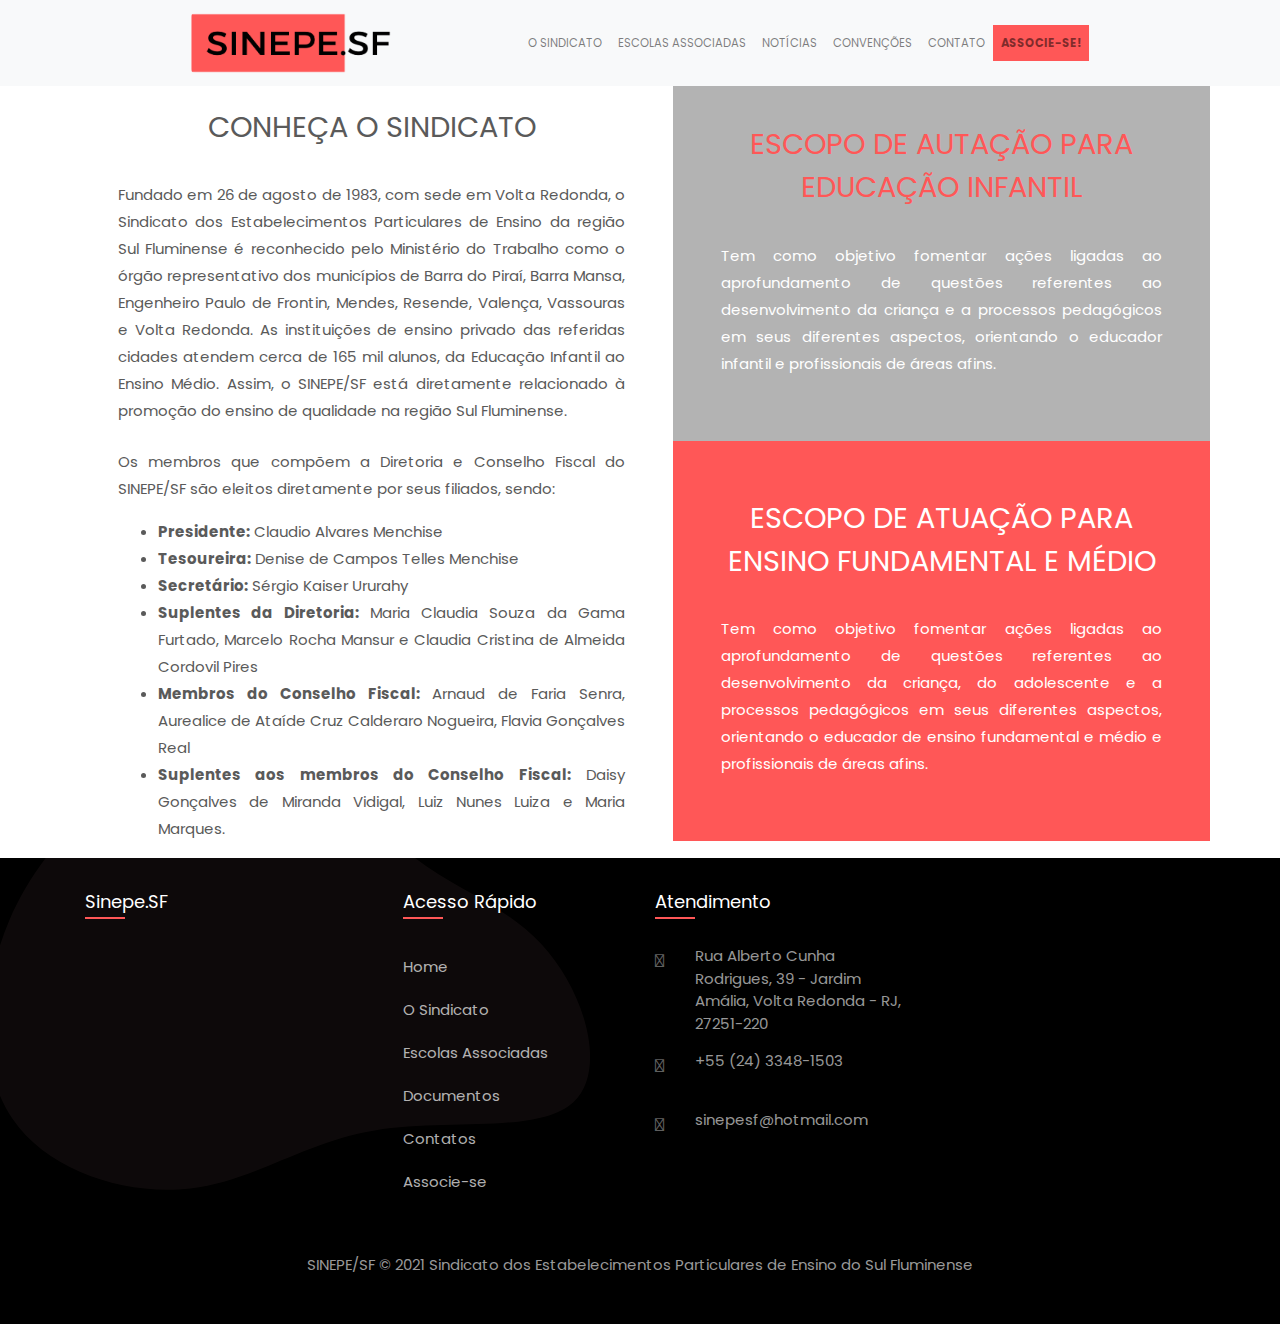
<file: o_sindicato.html>
<!doctype html>
<html lang="pt-br">
  <head>
  	<title>SINEPE/SF - Sindicato</title>
    <meta charset="utf-8">
    <meta name="viewport" content="width=device-width, initial-scale=1">
    <meta name="description" content="O Sindicato das Escolas Particulares do Sul Fluminense é reconhecido como o orgão representativo de mais de 35 estabelecimentos de ensino privado de 7 municípios do Sul do Estado do Rio de Janeiro.">
    <meta name="keywords" content="educação, escolas, SINEPE, sinepe, Sinepe, SINEPE.SF, sinepe.sf, Sinepe.SF, ensino, educação infantil, ensino fundamental">
    <meta name="author" content="Caio Cesar R Luciano">

    <link href="https://fonts.googleapis.com/css?family=Poppins:300,400,500,600,700,800,900" rel="stylesheet">
	
    <link rel="canonical" href="http://sinepesf.org.br/">
      
    <style>
        .bd-placeholder-img {
            font-size: 1.125rem;
            text-anchor: middle;
            -webkit-user-select: none;
            -moz-user-select: none;
            user-select: none;
        }

        @media (min-width: 768px) {
            .bd-placeholder-img-lg {
                font-size: 3.5rem;
            }
        }
    </style>
    <!-- Bootstrap core CSS -->
    <link href="css/bootstrap.min.css" rel="stylesheet">  
      
    <link rel="stylesheet" href="css/ionicons.min.css">
    <link rel="stylesheet" href="css/style.css">
    <link href="css/custom-css/carousel.css" rel="stylesheet">
    <link href="css/custom-css/o_sindicato.css" rel="stylesheet">
    <link href="css/custom-css/footer_custom.css" rel="stylesheet">
</head>

<body>

     <header>
        
            <nav class="navbar navbar-expand-xl navbar-light bg-light fixed-top">
              <div class="container-fluid">
                <a class="w-25 fs-2 px-5 navbar-brand" href="index.html"><img src="images/SI%20NE%20P.png" class="rounded float-start" alt="..."height="60" width="200"></a>
                <button class="navbar-toggler" type="button" data-bs-toggle="collapse" data-bs-target="#navbarNav" aria-controls="navbarNav" aria-expanded="false" aria-label="Toggle navigation">
                  <span class="navbar-toggler-icon"></span>
                </button>
                <div class="px-5 justify-content-end collapse navbar-collapse" id="navbarNav">
                  <ul class="navbar-nav">
                    <li class="nav-item">
                      <a class="nav-link" aria-current="page" href="o_sindicato.html">O sindicato</a>
                    </li>
                    <li class="nav-item">
                      <a class="nav-link" href="esc_associadas.html">Escolas Associadas</a>
                    </li>
                    <li class="nav-item">
                      <a class="nav-link" href="noticias.html">Notícias</a>
                    </li>
                    <li class="nav-item">
                      <a class="nav-link" href="downloads.html">Convenções</a>
                    </li>
                    <li class="nav-item">
                      <a class="nav-link" href="contatos.html">Contato</a>
                    </li>
                    <li class="nav-item">
                      <a id="button_associe-se" class="nav-link" href="https://forms.gle/aj1Wr51rXu9fs8bh8">Associe-se!</a>
                    </li>
                  </ul>
                </div>
              </div>
            </nav>
       
    </header>

    
    <main>
        <section class="cont">
            <div class="container">
                <div class="row">
                    <div class="px-5 coluna_01 col align-self-center">
                        <h2 class="py-3 text-center">Conheça o sindicato</h2>
                        <p class="py-2">Fundado em 26 de agosto de 1983, com sede em Volta Redonda, o Sindicato dos Estabelecimentos Particulares de Ensino da região Sul Fluminense é reconhecido pelo Ministério do Trabalho como o órgão representativo dos municípios de Barra do Piraí, Barra Mansa, Engenheiro Paulo de Frontin, Mendes, Resende, Valença, Vassouras e Volta Redonda. As instituições de ensino privado das referidas cidades atendem cerca de 165 mil alunos, da Educação Infantil ao Ensino Médio. Assim, o SINEPE/SF está diretamente relacionado à promoção do ensino de qualidade na região Sul Fluminense.</p>
                        <p>Os membros que compõem a Diretoria e Conselho Fiscal do SINEPE/SF são eleitos diretamente por seus filiados, sendo:</p>
                        <ul class="membros">
                            <li><b>Presidente:</b> Claudio Alvares Menchise</li>
                            <li><b>Tesoureira:</b> Denise de Campos Telles Menchise</li>
                            <li><b>Secretário:</b> Sérgio Kaiser Ururahy</li>
                            <li><b>Suplentes da Diretoria:</b> Maria Claudia Souza da Gama Furtado, Marcelo Rocha Mansur e Claudia Cristina de Almeida Cordovil Pires</li>
                            <li><b>Membros do Conselho Fiscal:</b> Arnaud de Faria Senra, Aurealice de Ataíde Cruz Calderaro Nogueira, Flavia Gonçalves Real</li>
                            <li><b>Suplentes aos membros do Conselho Fiscal:</b> Daisy Gonçalves de Miranda Vidigal, Luiz Nunes Luiza e Maria Marques.</li>
                        </ul>
                    </div>
                    <div class="coluna_02 col align-self-center">
                        <div class="caixa_01 row py-lg-5 text-center">
                            <h2 class="px-5 py-2">Escopo de autação para educação infantil</h2>
                            <p></p>
                            <p class="px-5">Tem como objetivo fomentar ações ligadas ao aprofundamento de questões referentes ao desenvolvimento da criança e a processos pedagógicos em seus diferentes aspectos, orientando o educador infantil e profissionais de áreas afins.</p>
                        </div>
                        <div class="caixa_02 row py-lg-5 text-center">
                            <h2 class="px-5 py-2">Escopo de atuação para ensino fundamental e médio</h2>
                            <p></p>
                            <p class="px-5">Tem como objetivo fomentar ações ligadas ao aprofundamento de questões referentes ao desenvolvimento da criança, do adolescente e a processos pedagógicos em seus diferentes aspectos, orientando o educador de ensino fundamental e médio e profissionais de áreas afins.</p>
                        </div>
                    </div>
                </div>
            </div>
        </section>
        
    </main>
    
    <footer class="footer-01">
			<div class="container">
				<div class="row">
					<div class="col-md-6 col-lg-3 mb-4 mb-md-0">
						<h2 class="footer-heading">Sinepe.SF</h2>
					</div>
					
					<div class="col-md-6 col-lg-3 pl-lg-5 mb-4 mb-md-0">
						<h2 class="footer-heading">Acesso Rápido</h2>
						<ul class="list-unstyled">
                            <li><a href="index.html" class="py-2 d-block">Home</a></li>
                            <li><a href="o_sindicato.html" class="py-2 d-block">O Sindicato</a></li>
                            <li><a href="esc_associadas.html" class="py-2 d-block">Escolas Associadas</a></li>
                            <li><a href="downloads.html" class="py-2 d-block">Documentos</a></li>
                            <li><a href="contatos.html" class="py-2 d-block">Contatos</a></li>
                            <li><a href="associe-se.html" class="py-2 d-block">Associe-se</a></li>
                        </ul>
					</div>
					<div class="col-md-6 col-lg-3 mb-4 mb-md-0">
						<h2 class="footer-heading">Atendimento</h2>
				    <div class="block-23 mb-3">
                    <ul>
                        <li><span class="icon ion-ios-pin"></span><span class="text">Rua Alberto Cunha Rodrigues, 39 - Jardim Amália, Volta Redonda - RJ, 27251-220</span></li>
                        <li><a href="#"><span class="icon ion-ios-call"></span><span class="text">+55 (24) 3348-1503</span></a></li>
                        <li><span class="icon ion-ios-send"></span><span class="text">sinepesf@hotmail.com</span></li>
                    </ul>
                    </div>
					</div>
				</div>
                <div class="row mt-5">
                    <div class="col-md-12 text-center">

                        <p class="copyright"><!-- Link back to Colorlib can't be removed. Template is licensed under CC BY 3.0. -->
                        SINEPE/SF © 2021 Sindicato dos Estabelecimentos Particulares de Ensino do Sul
                        Fluminense
                        <!-- Link back to Colorlib can't be removed. Template is licensed under CC BY 3.0. --></p>
                    </div>
            </div>
        </div>
    </footer>


    <script src="js/bootstrap.bundle.min.js"></script>

</body>

</html>
</file>
<file: css/custom-css/carousel.css>
/* GLOBAL STYLES
-------------------------------------------------- */
/* Padding below the footer and lighter body text */

body {
  padding-top: 3rem;
  padding-bottom: 3rem;
  color: #5a5a5a;
}


/* CUSTOMIZE THE CAROUSEL
-------------------------------------------------- */

/* Carousel base class */
.carousel {
  margin-bottom: 4rem;
}
/* Since positioning the image, we need to help out the caption */
.carousel-caption {
  bottom: 3rem;
  z-index: 10;
}

/* Declare heights because of positioning of img element */
.carousel-item {
  height: 32rem;
}
.carousel-item > img {
  position: absolute;
  top: 0;
  left: 0;
  min-width: 100%;
  height: 32rem;
}


/* MARKETING CONTENT
-------------------------------------------------- */

/* Center align the text within the three columns below the carousel */
.marketing .col-lg-4 {
  margin-bottom: 1.5rem;
  text-align: center;
}
.marketing h2 {
  font-weight: 400;
}
/* rtl:begin:ignore */
.marketing .col-lg-4 p {
  margin-right: .75rem;
  margin-left: .75rem;
}
/* rtl:end:ignore */


/* Featurettes
------------------------- */

.featurette-divider {
  margin: 5rem 0; /* Space out the Bootstrap <hr> more */
}

/* Thin out the marketing headings */
.featurette-heading {
  font-weight: 300;
  line-height: 1;
  /* rtl:remove */
  letter-spacing: -.05rem;
}


/* RESPONSIVE CSS
-------------------------------------------------- */

@media (min-width: 40em) {
  /* Bump up size of carousel content */
  .carousel-caption p {
    margin-bottom: 1.25rem;
    font-size: 1.25rem;
    line-height: 1.4;
  }

  .featurette-heading {
    font-size: 50px;
  }
}

@media (min-width: 62em) {
  .featurette-heading {
    margin-top: 7rem;
  }
}
</file>
<file: css/custom-css/home.css>
@media (max-width: 1200px) {
    #button_associe-se{
    background-color: #f8f9fa!important;
    font-weight: bold;
    }
    .navbar>.container, .navbar>.container-fluid, .navbar>.container-lg, .navbar>.container-md, .navbar>.container-sm, .navbar>.container-xl, .navbar>.container-xxl {
    font-size: 12px!important;
}
}

@media (max-width: 540px) {
    header img {
        width: 100px;
        height: 30px;
    }
}

body{
    margin: 0vh !important;
    padding: 80px 0px 0px 0px!important;
}

.navbar>.container, .navbar>.container-fluid, .navbar>.container-lg, .navbar>.container-md, .navbar>.container-sm, .navbar>.container-xl, .navbar>.container-xxl {
    text-transform: uppercase;
    color: black;
    float: right;
    width: 80vw;
    font-size: 0.9vw;
}

a:link{
    text-decoration: none;
}

main .conheca{
    background-color: #b3b3b3;
}

main .conheca .membros{
    color: white;
    text-align: left;
}

#button_associe-se{
    background-color: #ff5757;
    font-weight: bold;
}

main .conheca h1{
    color: #ff5757;
    text-transform: uppercase;
}

main .conheca p{
    text-align: justify;
    color: white;
}

main .conheca .btn-light{
    display: inline;
    text-align: center;
    background-color: #ff5757;
    border-color: #ff5757;
    text-transform: uppercase;
    color: white;
    width: 10rem;
    border-radius: 0px;
    box-shadow: 2px 2px 2px 1px rgba(0, 0, 0, 0.3);
}

#botao_conheca:hover, #botao_seja_assossiado:hover, #botao_outros_contatos:hover, #botao_convencoes:hover{
    box-shadow: 0px 0px 0px 0px rgba(0, 0, 0, 0.3)!important;
}

#botao_convencoes{
    display: inline;
    text-align: center;
    background-color: #ff5757;
    border-color: #ff5757;
    text-transform: uppercase;
    color: white;
    border-radius: 0px;
    box-shadow: 2px 2px 2px 1px rgba(0, 0, 0, 0.3);
}

main .fique_por_dentro{
    background-color: white;
}

main .fique_por_dentro h2{
    color: #ff5757;
    text-transform: uppercase;
}

main .fique_por_dentro h3{
    font-size: 1.2rem;
}

main .esc_associadas{
    background-color: #ff5757;
}

main .esc_associadas h2{
    color: white;
    text-transform: uppercase;
}

main .esc_associadas .btn-light {
    display: inline;
    text-align: center;
    text-transform: uppercase;
    border-radius: 0px;
    box-shadow: 2px 2px 2px 1px rgba(0, 0, 0, 0.3);
}

main .ult_noticias{
    background-color: #b3b3b3;

}

main .ult_noticias h2{
    text-transform: uppercase;
    color: #ff5757;
}

main .ult_noticias p{
    color: white;
}

main .ult_noticias .box{
    background-color: black;
    color: black;
}

.carousel-control-prev, .carousel-control-next {
    
    opacity: 1!important;
    height: 20px;
    background-color: transparent;
    border: none;
}

main .contato{
    background-color: white;
}

main .contato h2{
    text-align: center;
    color: #b3b3b3;
    text-transform: uppercase;
}

main .contato .info p{
    text-align: center;
    color: black;
}

main .button_others .btn-danger{
    display: inline;
    text-align: center;
    background-color: #ff5757;
    border-color: #ff5757;
    text-transform: uppercase;
    border-radius: 0px;
    box-shadow: 2px 2px 2px 1px rgba(0, 0, 0, 0.3);
}

a.emailLink:link, a.emailLink:visited, a.emailLink:hover, a.emailLink:active{
    color: white!important;
}

.footer-01 {
    background: black;
    position: relative;
    z-index: 0;
    overflow: hidden;

}

footer {
    padding: 2em 0;
}

.footer-01 .footer-heading:after {
    
    background: #ff5757;
}

.footer-01 .ftco-footer-social li a {
    background: #ff5757;
    color: #fff;
}

.mt-5, .my-5 {
    margin-top: 2rem !important;
}
</file>
<file: css/custom-css/footer_custom.css>
.footer-01 {
    background: black;
    position: relative;
    z-index: 0;
    overflow: hidden;

}

footer {
    padding: 2em 0;
}

.footer-01 .footer-heading:after {
    
    background: #ff5757;
}

.footer-01 .ftco-footer-social li a {
    background: #ff5757;
    color: #fff;
}

.mt-5, .my-5 {
    margin-top: 2rem !important;
}
</file>
<file: css/custom-css/contatos.css>
@media (max-width: 540px) {
    header img {
        width: 100px;
        height: 30px;
    }
}

@media (max-width: 1200px) {
    #button_associe-se{
    background-color: #f8f9fa!important;
    font-weight: bold;
    }
    .navbar>.container, .navbar>.container-fluid, .navbar>.container-lg, .navbar>.container-md, .navbar>.container-sm, .navbar>.container-xl, .navbar>.container-xxl {
    font-size: 12px!important;
    }
}

body{
    margin: 0vh !important;
    padding: 80px 0px 0px 0px!important;
}

.navbar>.container, .navbar>.container-fluid, .navbar>.container-lg, .navbar>.container-md, .navbar>.container-sm, .navbar>.container-xl, .navbar>.container-xxl {
    text-transform: uppercase;
    color: black;
    float: right;
    width: 80vw;
    font-size: 0.9vw;
}

#button_associe-se{
    background-color: #ff5757;
    font-weight: bold;
}

main .contatos_importantes{
    background-color: #ff5757;
    width: 100%!important;

}

main .contatos_importantes h2{
    text-align: center;
    text-transform: uppercase;
    color: #ffffff;
}

.footer-01 {
    background: black;
    position: relative;
    z-index: 0;
    overflow: hidden;

}

footer {
    padding: 2em 0;
}

.footer-01 .footer-heading:after {
    
    background: #ff5757;
}

.footer-01 .ftco-footer-social li a {
    background: #ff5757;
    color: #fff;
}

.mt-5, .my-5 {
    margin-top: 2rem !important;
}
</file>
<file: css/custom-css/downloads.css>
@media (max-width: 540px) {
    header img {
        width: 100px;
        height: 30px;
    }
}

@media (max-width: 1200px) {
    #button_associe-se{
    background-color: #f8f9fa!important;
    font-weight: bold;
    }
    .navbar>.container, .navbar>.container-fluid, .navbar>.container-lg, .navbar>.container-md, .navbar>.container-sm, .navbar>.container-xl, .navbar>.container-xxl {
    font-size: 12px!important;
    }
}

body{
    margin: 0vh !important;
    padding: 80px 0px 0px 0px!important;
    color: white;
}

.navbar>.container, .navbar>.container-fluid, .navbar>.container-lg, .navbar>.container-md, .navbar>.container-sm, .navbar>.container-xl, .navbar>.container-xxl {
    text-transform: uppercase;
    color: black;
    float: right;
    width: 80vw;
    font-size: 0.9vw;
}

#button_associe-se{
    background-color: #ff5757;
    font-weight: bold;
}

main section .coluna_01{
    background-color: #b3b3b3;
}

main section .coluna_01 h3{
    color: white;
    font-size: 1rem;
    text-align: center;
}

main section h2{
    text-transform: uppercase;
}

main section .coluna_02{
    background-color: #ff5757;
}

main section .coluna_02 h3{
    color: white;
    font-size: 1rem;
    text-align: center;

}

footer{
    background-color: black;
    border: 1px solid transparent;
}
</file>
<file: css/custom-css/noticias.css>
@media (max-width: 1200px) {
    #button_associe-se{
    background-color: #f8f9fa!important;
    font-weight: bold;
    }
    .navbar>.container, .navbar>.container-fluid, .navbar>.container-lg, .navbar>.container-md, .navbar>.container-sm, .navbar>.container-xl, .navbar>.container-xxl {
    font-size: 12px!important;
    }
}

@media (max-width: 540px) {
    header img {
        width: 100px;
        height: 30px;
    }
}

body{
    margin: 0vh !important;
    padding: 80px 0px 0px 0px!important;
}

.navbar>.container, .navbar>.container-fluid, .navbar>.container-lg, .navbar>.container-md, .navbar>.container-sm, .navbar>.container-xl, .navbar>.container-xxl {
    text-transform: uppercase;
    color: black;
    float: right;
    width: 80vw;
    font-size: 0.9vw;
}

#button_associe-se{
    background-color: #ff5757;
    font-weight: bold;
}

main .ult_noticias{
    background-color: #b3b3b3;

}

main .ult_noticias h2{
    text-align: center;
    text-transform: uppercase;
    color: #ff5757;
}

main .ult_noticias p{
    text-align: center;
    color: white;
}

main .card-body h3{
    font-size: 20px;
    text-align: center;
}
</file>
<file: css/custom-css/o_sindicato.css>
@media (max-width: 1200px) {
    #button_associe-se{
    background-color: #f8f9fa!important;
    font-weight: bold;
    }
    .navbar>.container, .navbar>.container-fluid, .navbar>.container-lg, .navbar>.container-md, .navbar>.container-sm, .navbar>.container-xl, .navbar>.container-xxl {
    font-size: 12px!important;
    }
}

@media (max-width: 540px) {
    header img {
        width: 100px;
        height: 30px;
    }
}

body{
    margin: 0vh !important;
    padding: 50px 0px 0px 0px!important;
}

.navbar>.container, .navbar>.container-fluid, .navbar>.container-lg, .navbar>.container-md, .navbar>.container-sm, .navbar>.container-xl, .navbar>.container-xxl {
    text-transform: uppercase;
    color: black;
    float: right;
    width: 80vw;
    font-size: 0.9vw;
}

#button_associe-se{
    background-color: #ff5757;
    font-weight: bold;
}

main section div .coluna_01{
    text-align: justify;
}

main section div .coluna_01 h2{
    font-size: 1.8rem;
    text-transform: uppercase;
}

main section div .coluna_02 .caixa_01{
    background-color: #b3b3b3;
}

main section div .coluna_02 .caixa_01 h2{
    color: #ff5757;
    text-transform: uppercase;
    font-size: 1.8rem;
}

main section div .coluna_02 .caixa_01 p{
    color: white;
    text-align: justify;
}

main section div .coluna_02 .caixa_02{
    background-color: #ff5757;
}

main section div .coluna_02 .caixa_02 h2{
    font-size: 1.8rem;
    color: white;
    text-transform: uppercase;
}

main section div .coluna_02 .caixa_02 p{
    color: white;
    text-align: justify;
}

.coluna_01{
    padding-top: 40px!important;
}
</file>
